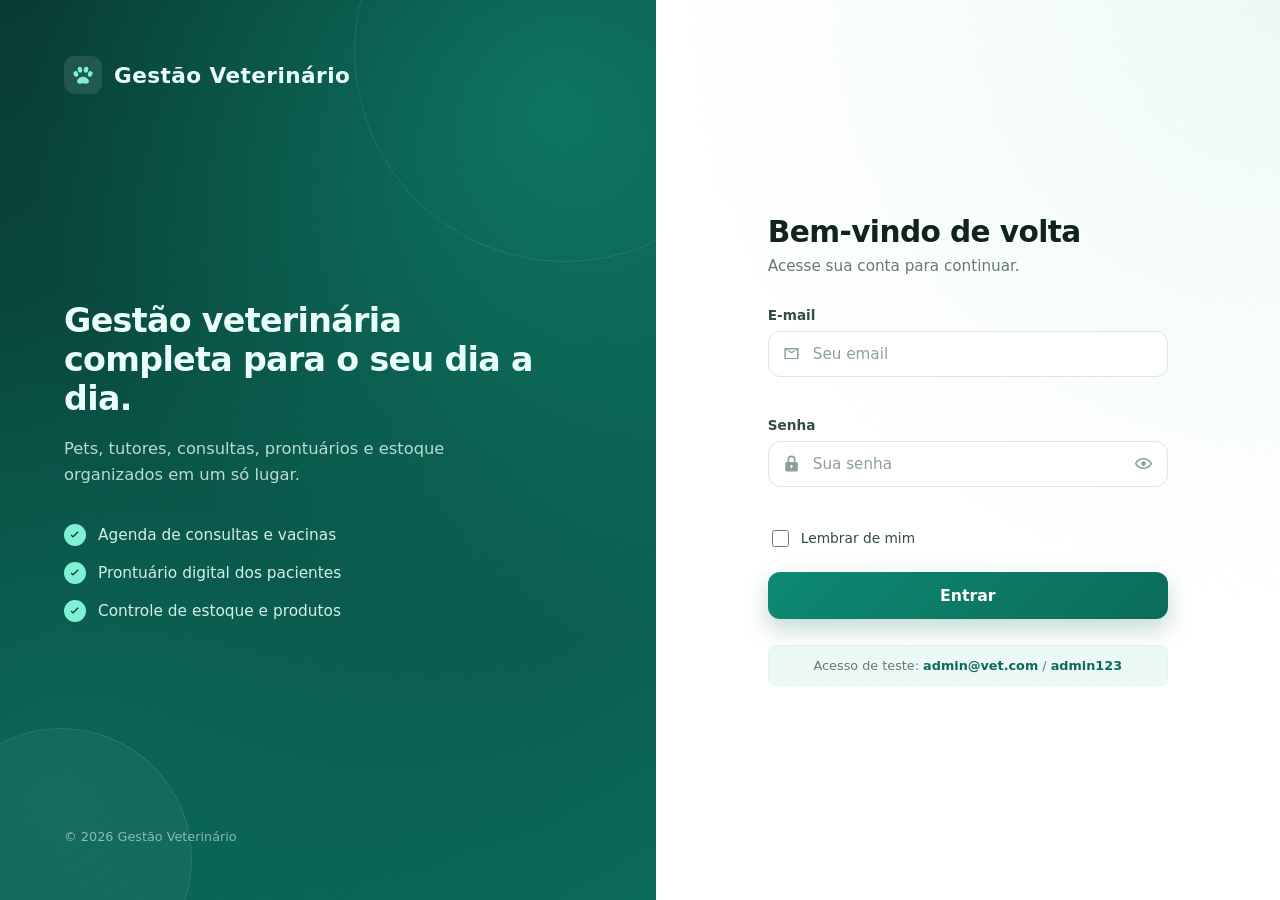
<file: Sistema-Veterinario-Frontend/index.html>
﻿<!DOCTYPE html>
<html lang="pt-BR">
<head>
  <meta charset="UTF-8">
  <meta name="viewport" content="width=device-width, initial-scale=1.0">
  <title>Gestão Veterinário · Login</title>
  <link rel="icon" type="image/svg+xml" href="assets/favicon.svg">
  <link rel="stylesheet" href="assets/css/styles.css?v=20261109">
</head>
<body class="login-page">
  <main class="login-shell">
    <section class="login-brand">
      <div class="brand-logo">
        <svg viewBox="0 0 24 24" aria-hidden="true">
          <path d="M12 13.5c-2.7 0-5.5 2.1-5.5 4.3 0 1.4 1.1 2.2 2.4 2.2 1 0 1.9-.4 3.1-.4s2.1.4 3.1.4c1.3 0 2.4-.8 2.4-2.2 0-2.2-2.8-4.3-5.5-4.3Z"/>
          <ellipse cx="5.4" cy="11" rx="2.1" ry="2.7" transform="rotate(-18 5.4 11)"/>
          <ellipse cx="18.6" cy="11" rx="2.1" ry="2.7" transform="rotate(18 18.6 11)"/>
          <ellipse cx="9.2" cy="7.2" rx="2.1" ry="2.8" transform="rotate(-8 9.2 7.2)"/>
          <ellipse cx="14.8" cy="7.2" rx="2.1" ry="2.8" transform="rotate(8 14.8 7.2)"/>
        </svg>
        <span>Gestão Veterinário</span>
      </div>

      <div class="brand-content">
        <h1>Gestão veterinária completa para o seu dia a dia.</h1>
        <p>Pets, tutores, consultas, prontuários e estoque organizados em um só lugar.</p>

        <ul class="brand-features">
          <li>
            <svg viewBox="0 0 24 24" aria-hidden="true"><path d="m9 16.2-3.5-3.5 1.4-1.4L9 13.4l7.1-7.1 1.4 1.4L9 16.2Z"/></svg>
            Agenda de consultas e vacinas
          </li>
          <li>
            <svg viewBox="0 0 24 24" aria-hidden="true"><path d="m9 16.2-3.5-3.5 1.4-1.4L9 13.4l7.1-7.1 1.4 1.4L9 16.2Z"/></svg>
            Prontuário digital dos pacientes
          </li>
          <li>
            <svg viewBox="0 0 24 24" aria-hidden="true"><path d="m9 16.2-3.5-3.5 1.4-1.4L9 13.4l7.1-7.1 1.4 1.4L9 16.2Z"/></svg>
            Controle de estoque e produtos
          </li>
        </ul>
      </div>

      <p class="brand-footer">© 2026 Gestão Veterinário</p>
    </section>

    <section class="login-panel">
      <div class="login-card">
        <header class="login-header">
          <h2>Bem-vindo de volta</h2>
          <p>Acesse sua conta para continuar.</p>
        </header>

        <form id="login-form" autocomplete="off" novalidate>
          <div class="field">
            <label for="email">E-mail</label>
            <div class="input-wrap">
              <svg class="input-icon" viewBox="0 0 24 24" aria-hidden="true">
                <path d="M4 5h16a1 1 0 0 1 1 1v12a1 1 0 0 1-1 1H4a1 1 0 0 1-1-1V6a1 1 0 0 1 1-1Zm8 7.1L4.9 7.2v10.6h14.2V7.2L12 12.1Zm0-2.2 6.6-2.9H5.4L12 9.9Z"/>
              </svg>
              <input
                type="email"
                id="email"
                name="email"
                placeholder="Seu email"
                autocomplete="off"
                autocapitalize="off"
                spellcheck="false"
                required
              >
            </div>
            <span class="field-error" id="email-error"></span>
          </div>

          <div class="field">
            <label for="senha">Senha</label>
            <div class="input-wrap">
              <svg class="input-icon" viewBox="0 0 24 24" aria-hidden="true">
                <path d="M12 2a5 5 0 0 1 5 5v3h1a2 2 0 0 1 2 2v8a2 2 0 0 1-2 2H6a2 2 0 0 1-2-2v-8a2 2 0 0 1 2-2h1V7a5 5 0 0 1 5-5Zm3 8V7a3 3 0 0 0-6 0v3h6Zm-3 4a1.5 1.5 0 0 0-.8 2.8V18h1.6v-1.2A1.5 1.5 0 0 0 12 14Z"/>
              </svg>
              <input
                type="password"
                id="senha"
                name="senha"
                placeholder="Sua senha"
                autocomplete="new-password"
                autocapitalize="off"
                spellcheck="false"
                required
              >
              <button type="button" class="toggle-password" id="toggle-senha" aria-label="Mostrar senha">
                <svg viewBox="0 0 24 24" aria-hidden="true">
                  <path d="M12 5c5 0 9.3 3.1 11 7-1.7 3.9-6 7-11 7S2.7 15.9 1 12c1.7-3.9 6-7 11-7Zm0 2c-3.8 0-7.2 2.2-8.8 5 1.6 2.8 5 5 8.8 5s7.2-2.2 8.8-5c-1.6-2.8-5-5-8.8-5Zm0 2a3 3 0 1 1 0 6 3 3 0 0 1 0-6Z"/>
                </svg>
              </button>
            </div>
            <span class="field-error" id="senha-error"></span>
          </div>

          <div class="form-options">
            <label class="remember">
              <input type="checkbox" id="lembrar" autocomplete="off">
              <span>Lembrar de mim</span>
            </label>
          </div>

          <div class="alert" id="login-alert" role="alert" hidden></div>

          <button type="submit" class="btn-primary" id="btn-entrar">
            <span class="spinner" aria-hidden="true"></span>
            <span class="btn-label">Entrar</span>
          </button>
        </form>

        <p class="demo-hint">
          Acesso de teste: <strong>admin@vet.com</strong> / <strong>admin123</strong>
        </p>
      </div>
    </section>
  </main>

  <script src="assets/js/config.js?v=20261105"></script>
  <script src="assets/js/session.js"></script>
  <script src="assets/js/api.js"></script>
  <script src="assets/js/login.js"></script>
</body>
</html>
</file>
<file: Sistema-Veterinario-Frontend/assets/css/styles.css>
:root {
  --brand-900: #083b33;
  --brand-800: #0a5347;
  --brand-700: #0b6b5a;
  --brand-600: #0d8a72;
  --brand-500: #12a88a;
  --brand-100: #d8f3ec;
  --brand-50: #edf9f6;

  --ink-900: #10231f;
  --ink-700: #344b46;
  --ink-500: #647a75;
  --ink-400: #8ba09b;

  --surface: #ffffff;
  --surface-muted: #f4f7f6;
  --border: #dce7e4;

  --danger: #c0392b;
  --danger-soft: #fdecea;
  --success: #0d8a72;

  --radius-lg: 20px;
  --radius-md: 12px;
  --radius-sm: 8px;

  --shadow-lg: 0 24px 60px rgba(8, 59, 51, 0.12);
  --shadow-sm: 0 4px 16px rgba(8, 59, 51, 0.08);

  --font: 'Segoe UI', 'Inter', system-ui, -apple-system, sans-serif;
}

* {
  box-sizing: border-box;
}

html,
body {
  margin: 0;
  padding: 0;
}

html {
  background-color: var(--surface-muted);
  overscroll-behavior-y: none;
}

body {
  font-family: var(--font);
  color: var(--ink-900);
  background: var(--surface-muted);
  -webkit-font-smoothing: antialiased;
}

button {
  font-family: inherit;
  cursor: pointer;
}

a {
  color: var(--brand-600);
}

/* ---------- Layout da tela de login ---------- */

.login-page {
  min-height: 100vh;
  display: flex;
}

.login-shell {
  display: grid;
  grid-template-columns: 1.05fr 1fr;
  width: 100%;
  min-height: 100vh;
}

.login-brand {
  position: relative;
  display: flex;
  flex-direction: column;
  justify-content: space-between;
  padding: 56px 64px;
  color: #eafff9;
  background:
    radial-gradient(circle at 85% 12%, rgba(18, 168, 138, 0.45), transparent 55%),
    radial-gradient(circle at 8% 88%, rgba(11, 107, 90, 0.75), transparent 50%),
    linear-gradient(150deg, var(--brand-900) 0%, var(--brand-800) 55%, var(--brand-700) 100%);
  overflow: hidden;
}

.login-brand::before,
.login-brand::after {
  content: '';
  position: absolute;
  border-radius: 50%;
  border: 1px solid rgba(255, 255, 255, 0.09);
}

.login-brand::before {
  width: 420px;
  height: 420px;
  top: -160px;
  right: -120px;
}

.login-brand::after {
  width: 260px;
  height: 260px;
  bottom: -90px;
  left: -70px;
  background: rgba(255, 255, 255, 0.04);
}

.brand-logo {
  display: flex;
  align-items: center;
  gap: 12px;
  font-size: 1.35rem;
  font-weight: 700;
  letter-spacing: 0.02em;
  position: relative;
  z-index: 1;
}

.brand-logo svg {
  width: 38px;
  height: 38px;
  fill: #7ff0d6;
  background: rgba(255, 255, 255, 0.1);
  border-radius: 11px;
  padding: 6px;
}

.brand-content {
  position: relative;
  z-index: 1;
  max-width: 480px;
}

.brand-content h1 {
  margin: 0 0 18px;
  font-size: clamp(1.9rem, 2.6vw, 2.6rem);
  line-height: 1.18;
  font-weight: 700;
  letter-spacing: -0.02em;
}

.brand-content > p {
  margin: 0 0 36px;
  font-size: 1.02rem;
  line-height: 1.6;
  color: rgba(234, 255, 249, 0.78);
}

.brand-features {
  list-style: none;
  margin: 0;
  padding: 0;
  display: flex;
  flex-direction: column;
  gap: 16px;
}

.brand-features li {
  display: flex;
  align-items: center;
  gap: 12px;
  font-size: 0.96rem;
  color: rgba(234, 255, 249, 0.9);
}

.brand-features svg {
  width: 22px;
  height: 22px;
  flex: none;
  padding: 3px;
  fill: #083b33;
  background: #7ff0d6;
  border-radius: 50%;
}

.brand-footer {
  margin: 0;
  font-size: 0.8rem;
  color: rgba(234, 255, 249, 0.55);
  position: relative;
  z-index: 1;
}

.login-panel {
  display: flex;
  align-items: center;
  justify-content: center;
  padding: 48px 32px;
  background:
    radial-gradient(circle at 100% 0%, var(--brand-50), transparent 55%),
    var(--surface);
}

.login-card {
  width: 100%;
  max-width: 400px;
}

.login-header h2 {
  margin: 0 0 8px;
  font-size: 1.85rem;
  font-weight: 700;
  letter-spacing: -0.02em;
}

.login-header p {
  margin: 0 0 32px;
  color: var(--ink-500);
  font-size: 0.95rem;
}

.field {
  margin-bottom: 18px;
}

.field label {
  display: block;
  margin-bottom: 8px;
  font-size: 0.85rem;
  font-weight: 600;
  color: var(--ink-700);
}

.input-wrap {
  position: relative;
  display: flex;
  align-items: center;
}

.input-icon {
  position: absolute;
  left: 14px;
  width: 19px;
  height: 19px;
  fill: var(--ink-400);
  pointer-events: none;
  transition: fill 0.15s ease;
}

.input-wrap input {
  width: 100%;
  padding: 13px 44px 13px 44px;
  font-size: 0.95rem;
  font-family: inherit;
  color: var(--ink-900);
  background: var(--surface);
  border: 1.5px solid var(--border);
  border-radius: var(--radius-md);
  outline: none;
  transition: border-color 0.15s ease, box-shadow 0.15s ease;
}

.input-wrap input::placeholder {
  color: var(--ink-400);
}

.input-wrap input:hover {
  border-color: #c3d5d1;
}

.input-wrap input:focus {
  outline: none;
}

.input-wrap input:focus ~ .input-icon,
.input-wrap:focus-within .input-icon {
  fill: var(--brand-600);
}

.input-wrap input.input-invalid {
  border-color: var(--danger);
}

.input-wrap input.input-invalid:focus {
  box-shadow: 0 0 0 4px rgba(192, 57, 43, 0.12);
}

.toggle-password {
  position: absolute;
  right: 8px;
  display: inline-flex;
  align-items: center;
  justify-content: center;
  width: 32px;
  height: 32px;
  padding: 0;
  background: transparent;
  border: none;
  border-radius: 50%;
  color: var(--ink-400);
  transition: background 0.15s ease, color 0.15s ease;
}

.toggle-password svg {
  width: 19px;
  height: 19px;
  fill: currentColor;
}

.toggle-password:hover {
  background: var(--surface-muted);
  color: var(--brand-600);
}

.toggle-password.ativo {
  color: var(--brand-600);
}

.field-error {
  display: block;
  min-height: 16px;
  margin-top: 6px;
  font-size: 0.78rem;
  color: var(--danger);
}

.form-options {
  display: flex;
  align-items: center;
  justify-content: space-between;
  margin: 4px 0 22px;
}

.remember {
  display: inline-flex;
  align-items: center;
  gap: 9px;
  font-size: 0.86rem;
  color: var(--ink-700);
  cursor: pointer;
  user-select: none;
}

.remember input {
  width: 17px;
  height: 17px;
  accent-color: var(--brand-600);
  cursor: pointer;
}

.alert {
  margin-bottom: 18px;
  padding: 12px 14px;
  font-size: 0.85rem;
  line-height: 1.45;
  color: var(--danger);
  background: var(--danger-soft);
  border: 1px solid rgba(192, 57, 43, 0.2);
  border-radius: var(--radius-sm);
}

.btn-primary {
  position: relative;
  display: flex;
  align-items: center;
  justify-content: center;
  gap: 10px;
  width: 100%;
  padding: 14px 20px;
  font-size: 0.98rem;
  font-weight: 600;
  color: #fff;
  background: linear-gradient(135deg, var(--brand-600), var(--brand-700));
  border: none;
  border-radius: var(--radius-md);
  text-decoration: none;
  box-shadow: 0 10px 24px rgba(11, 107, 90, 0.25);
  transition: transform 0.15s ease, box-shadow 0.15s ease, filter 0.15s ease;
}

.btn-primary:hover:not(:disabled) {
  transform: translateY(-1px);
  box-shadow: 0 14px 28px rgba(11, 107, 90, 0.3);
  filter: brightness(1.04);
}

.btn-primary:active:not(:disabled) {
  transform: translateY(0);
}

.btn-primary:disabled {
  cursor: not-allowed;
  opacity: 0.75;
  box-shadow: none;
}

.spinner {
  display: none;
  width: 17px;
  height: 17px;
  border: 2px solid rgba(255, 255, 255, 0.4);
  border-top-color: #fff;
  border-radius: 50%;
  animation: girar 0.7s linear infinite;
}

.btn-primary.loading .spinner {
  display: inline-block;
}

.btn-primary.loading .btn-label {
  opacity: 0.85;
}

@keyframes girar {
  to {
    transform: rotate(360deg);
  }
}

.demo-hint {
  margin: 26px 0 0;
  padding: 12px 14px;
  font-size: 0.8rem;
  text-align: center;
  color: var(--ink-500);
  background: var(--brand-50);
  border: 1px dashed var(--brand-100);
  border-radius: var(--radius-sm);
}

.demo-hint strong {
  color: var(--brand-700);
  font-weight: 600;
}

/* ---------- Dashboard ---------- */

.topbar {
  position: sticky;
  top: 0;
  z-index: 100;
  display: grid;
  grid-template-columns: 1fr minmax(200px, 410px) 1fr;
  align-items: center;
  gap: 16px;
  padding: 4px 24px;
  background: var(--brand-700);
  border-bottom: 1px solid var(--brand-800);
  color: #fff;
  transition: opacity 0.28s ease;
}

.topbar.topbar-oculta {
  opacity: 0;
  pointer-events: none;
}

.topbar-logo {
  display: flex;
  align-items: center;
  gap: 8px;
  font-size: 0.92rem;
  font-weight: 700;
  color: #fff;
  text-decoration: none;
  transition: color 0.15s ease;
}

.topbar-logo:hover {
  color: var(--brand-100);
}

.topbar-logo svg {
  width: 28px;
  height: 28px;
  fill: #fff;
}

.topbar-search {
  position: relative;
  width: 100%;
  margin: 0;
}

.search-field {
  position: relative;
  display: flex;
  align-items: center;
}

.search-icon {
  position: absolute;
  left: 11px;
  width: 16px;
  height: 16px;
  fill: none;
  stroke: var(--ink-500);
  stroke-width: 2;
  stroke-linecap: round;
  pointer-events: none;
}

.search-input {
  width: 100%;
  padding: 5.5px 12px 5.5px 33px;
  font-family: inherit;
  font-size: 0.8rem;
  color: var(--ink-900);
  background: var(--surface-muted);
  border: 1.5px solid transparent;
  border-radius: 9px;
  outline: none;
  transition: background 0.15s ease, border-color 0.15s ease, box-shadow 0.15s ease;
}

.search-input::placeholder {
  color: var(--ink-400);
}

.search-input:hover {
  border-color: var(--border);
}

.search-input:focus {
  background: var(--surface);
  outline: none;
}

.search-results {
  position: absolute;
  top: calc(100% + 7px);
  left: 0;
  right: 0;
  z-index: 60;
  max-height: 320px;
  padding: 6px;
  overflow-y: auto;
  background: var(--surface);
  border: 1px solid var(--border);
  border-radius: 12px;
  box-shadow: 0 18px 40px rgba(8, 59, 51, 0.16);
  scrollbar-width: thin;
}

.search-results[hidden] {
  display: none;
}

.search-item {
  display: flex;
  flex-direction: column;
  gap: 1px;
  padding: 8px 10px;
  color: var(--ink-900);
  text-decoration: none;
  border-radius: 8px;
  transition: background 0.12s ease;
}

.search-item:hover,
.search-item.ativo {
  background: var(--brand-50);
}

.search-item strong {
  font-size: 0.82rem;
  font-weight: 600;
}

.search-item small {
  font-size: 0.7rem;
  color: var(--ink-500);
}

.search-vazio {
  margin: 0;
  padding: 12px;
  font-size: 0.8rem;
  text-align: center;
  color: var(--ink-500);
}

.topbar-user {
  position: relative;
  display: flex;
  align-items: center;
  gap: 10px;
  justify-self: end;
}

.notif {
  position: relative;
}

.notif-button {
  position: relative;
  display: grid;
  place-items: center;
  width: 34px;
  height: 34px;
  color: #fff;
  background: transparent;
  border: none;
  border-radius: 50%;
  cursor: pointer;
  transition: background 0.15s ease;
}

.notif-button:hover,
.notif-button[aria-expanded="true"] {
  background: rgba(255, 255, 255, 0.16);
}

.notif-button svg {
  width: 20px;
  height: 20px;
  fill: none;
  stroke: currentColor;
  stroke-width: 1.9;
  stroke-linecap: round;
  stroke-linejoin: round;
}

.notif-badge {
  position: absolute;
  top: -1px;
  right: -1px;
  display: flex;
  align-items: center;
  justify-content: center;
  min-width: 18px;
  height: 18px;
  padding: 0 5px;
  font-size: 0.62rem;
  font-weight: 700;
  line-height: 1;
  color: #fff;
  background: var(--danger);
  border: 2px solid var(--brand-700);
  border-radius: 999px;
  box-sizing: content-box;
}

.notif-badge[hidden] {
  display: none;
}

.notif-dropdown {
  position: absolute;
  top: calc(100% + 8px);
  right: 0;
  z-index: 70;
  cursor: pointer;
  width: 320px;
  max-width: calc(100vw - 24px);
  color: var(--ink-900);
  background: var(--surface);
  border: 1px solid var(--border);
  border-radius: var(--radius-md);
  box-shadow: var(--shadow-lg);
  overflow: hidden;
}

.notif-dropdown[hidden] {
  display: none;
}

.notif-header {
  display: flex;
  align-items: center;
  justify-content: space-between;
  gap: 10px;
  padding: 12px 14px;
  border-bottom: 1px solid var(--border);
}

.notif-header strong {
  font-size: 0.88rem;
}

.notif-clear {
  padding: 4px 8px;
  font-family: inherit;
  font-size: 0.72rem;
  font-weight: 600;
  color: var(--brand-700);
  background: transparent;
  border: none;
  border-radius: 6px;
  cursor: pointer;
}

.notif-clear:hover {
  background: var(--brand-50);
}

.notif-clear:disabled {
  color: var(--ink-400);
  background: transparent;
  cursor: default;
}

.notif-list {
  margin: 0;
  padding: 0;
  list-style: none;
  max-height: 320px;
  overflow-y: auto;
}

.notif-list[hidden] {
  display: none;
}

.notif-item {
  display: flex;
  gap: 10px;
  padding: 12px 14px;
  border-top: 1px solid var(--border);
}

.notif-item:first-child {
  border-top: none;
}

.notif-dot {
  flex: none;
  width: 8px;
  height: 8px;
  margin-top: 5px;
  background: var(--brand-500);
  border-radius: 50%;
}

.notif-item--alteracao .notif-dot {
  background: #d99a1a;
}

.notif-item--exclusao .notif-dot {
  background: var(--danger);
}

.notif-mensagem {
  display: block;
  font-size: 0.82rem;
  color: var(--ink-900);
  word-break: break-word;
}

.notif-quando {
  display: block;
  margin-top: 2px;
  font-size: 0.7rem;
  color: var(--ink-500);
}

.notif-empty {
  margin: 0;
  padding: 24px 14px;
  font-size: 0.82rem;
  text-align: center;
  color: var(--ink-500);
}

.notif-empty[hidden] {
  display: none;
}

.user-button {
  display: flex;
  align-items: center;
  gap: 10px;
  padding: 5px 8px 5px 12px;
  color: inherit;
  background: transparent;
  border: none;
  border-radius: 999px;
  cursor: pointer;
}

.user-chevron {
  width: 16px;
  height: 16px;
  flex: none;
  fill: none;
  stroke: rgba(255, 255, 255, 0.85);
  stroke-width: 2;
  stroke-linecap: round;
  stroke-linejoin: round;
  transition: transform 0.2s ease;
}

.user-button[aria-expanded="true"] .user-chevron {
  transform: rotate(180deg);
}

.user-dropdown {
  position: absolute;
  top: calc(100% + 8px);
  right: 0;
  z-index: 70;
  cursor: pointer;
  min-width: 220px;
  padding: 6px;
  color: var(--ink-900);
  background: var(--surface);
  border: 1px solid var(--border);
  border-radius: var(--radius-md);
  box-shadow: var(--shadow-lg);
}

.user-dropdown[hidden] {
  display: none;
}

.user-dropdown-header {
  margin-bottom: 6px;
  padding: 8px 10px 10px;
  border-bottom: 1px solid var(--border);
}

.user-dropdown-header strong {
  display: block;
  font-size: 0.84rem;
  color: var(--ink-900);
  word-break: break-word;
}

.user-dropdown-header span {
  display: block;
  margin-top: 2px;
  font-size: 0.74rem;
  color: var(--ink-500);
  word-break: break-word;
}

.user-dropdown-item {
  display: flex;
  align-items: center;
  gap: 10px;
  width: 100%;
  padding: 9px 10px;
  font-family: inherit;
  font-size: 0.84rem;
  font-weight: 600;
  text-align: left;
  color: var(--ink-700);
  text-decoration: none;
  background: transparent;
  border: none;
  border-radius: var(--radius-sm);
  transition: background 0.12s ease, color 0.12s ease;
}

.user-dropdown-item svg {
  width: 17px;
  height: 17px;
  flex: none;
  fill: none;
  stroke: currentColor;
  stroke-width: 1.8;
  stroke-linecap: round;
  stroke-linejoin: round;
}

.user-dropdown-item:hover,
.user-dropdown-item:focus-visible {
  color: var(--brand-700);
  background: var(--brand-50);
  outline: none;
}

.user-dropdown-item.danger {
  color: var(--danger);
}

.user-dropdown-item.danger:hover,
.user-dropdown-item.danger:focus-visible {
  color: var(--danger);
  background: var(--danger-soft);
}

.user-info {
  text-align: right;
  line-height: 1.25;
}

.user-info strong {
  display: block;
  font-size: 0.82rem;
}

.user-info span {
  font-size: 0.7rem;
  color: var(--ink-500);
}

.topbar .user-info span {
  color: rgba(255, 255, 255, 0.78);
}

.topbar .avatar {
  color: var(--brand-700);
  background: #fff;
}

.avatar {
  display: grid;
  place-items: center;
  width: 32px;
  height: 32px;
  font-weight: 700;
  font-size: 0.72rem;
  color: #fff;
  background: linear-gradient(135deg, var(--brand-500), var(--brand-700));
  border-radius: 50%;
}

.btn-outline {
  padding: 6px 12px;
  font-size: 0.78rem;
  font-weight: 600;
  color: var(--brand-700);
  background: transparent;
  border: 1.5px solid var(--brand-100);
  border-radius: var(--radius-sm);
  text-decoration: none;
  transition: background 0.15s ease, border-color 0.15s ease;
}

.btn-outline:hover {
  background: var(--brand-50);
  border-color: var(--brand-500);
}

.dashboard {
  max-width: 1100px;
  margin: 0 auto;
  padding: 40px 32px 64px;
}

.dashboard-header h1 {
  margin: 0 0 6px;
  font-size: 1.7rem;
  letter-spacing: -0.02em;
}

.dashboard-header p {
  margin: 0;
  color: var(--ink-500);
}

.dashboard-grid {
  display: grid;
  grid-template-columns: repeat(auto-fill, minmax(230px, 1fr));
  gap: 18px;
  margin-top: 28px;
}

.card {
  padding: 22px;
  background: var(--surface);
  border: 1px solid var(--border);
  border-radius: var(--radius-md);
  box-shadow: var(--shadow-sm);
}

.card h2 {
  margin: 0 0 6px;
  font-size: 0.8rem;
  font-weight: 600;
  letter-spacing: 0.04em;
  text-transform: uppercase;
  color: var(--ink-500);
}

.card p {
  margin: 0;
  font-size: 1.5rem;
  font-weight: 700;
  color: var(--brand-800);
}

.card small {
  display: block;
  margin-top: 8px;
  font-size: 0.8rem;
  color: var(--ink-400);
}

.dashboard-section {
  margin-top: 30px;
}

.dashboard-split {
  display: grid;
  grid-template-columns: 3fr 2fr;
  gap: 24px;
  margin-top: 30px;
}

.dashboard-split > .dashboard-section {
  margin-top: 0;
}

.dashboard-section-title {
  margin: 0 0 14px;
  font-size: 1.05rem;
  letter-spacing: -0.01em;
}

.shortcut-grid {
  display: grid;
  grid-template-columns: repeat(auto-fill, minmax(210px, 1fr));
  gap: 14px;
}

.shortcut {
  display: flex;
  align-items: center;
  gap: 12px;
  padding: 16px;
  color: var(--ink-900);
  text-decoration: none;
  background: var(--surface);
  border: 1px solid var(--border);
  border-radius: var(--radius-md);
  box-shadow: var(--shadow-sm);
  transition: border-color 0.15s ease, transform 0.15s ease, box-shadow 0.15s ease;
}

.shortcut:hover {
  border-color: var(--brand-100);
  transform: translateY(-1px);
  box-shadow: 0 10px 22px rgba(8, 59, 51, 0.1);
}

.shortcut:focus-visible {
  outline: 2px solid var(--brand-500);
  outline-offset: 2px;
}

.shortcut-icon {
  display: grid;
  place-items: center;
  flex: none;
  width: 40px;
  height: 40px;
  color: var(--brand-700);
  background: var(--brand-50);
  border-radius: 10px;
}

.shortcut-icon svg {
  width: 20px;
  height: 20px;
  fill: none;
  stroke: currentColor;
  stroke-width: 1.8;
  stroke-linecap: round;
  stroke-linejoin: round;
}

.shortcut-text strong {
  display: block;
  font-size: 0.88rem;
}

.shortcut-text small {
  display: block;
  margin-top: 2px;
  font-size: 0.75rem;
  color: var(--ink-500);
}

.dashboard-section-head {
  display: flex;
  flex-wrap: wrap;
  align-items: baseline;
  justify-content: space-between;
  gap: 12px;
  margin-bottom: 14px;
}

.dashboard-section-head .dashboard-section-title {
  margin: 0;
}

.dashboard-section-link {
  font-size: 0.8rem;
  font-weight: 600;
  color: var(--brand-700);
  text-decoration: none;
  white-space: nowrap;
}

.dashboard-section-link:hover {
  text-decoration: underline;
}

.agenda-dia {
  overflow: hidden;
  background: var(--surface);
  border: 1px solid var(--border);
  border-radius: var(--radius-md);
  box-shadow: var(--shadow-sm);
}

.agenda-dia-lista {
  margin: 0;
  padding: 0;
  list-style: none;
}

.agenda-dia-item {
  display: grid;
  grid-template-columns: 62px 1fr auto;
  align-items: center;
  gap: 14px;
  padding: 14px 18px;
  border-top: 1px solid var(--border);
}

.agenda-dia-item:first-child {
  border-top: none;
}

.agenda-dia-hora {
  font-size: 0.95rem;
  font-weight: 700;
  color: var(--brand-800);
  font-variant-numeric: tabular-nums;
}

.agenda-dia-info strong {
  display: block;
  font-size: 0.9rem;
  color: var(--ink-900);
}

.agenda-dia-info small {
  display: block;
  margin-top: 2px;
  font-size: 0.75rem;
  color: var(--ink-500);
}

.agenda-dia-tag {
  padding: 4px 10px;
  font-size: 0.7rem;
  font-weight: 600;
  letter-spacing: 0.03em;
  text-transform: uppercase;
  white-space: nowrap;
  color: var(--brand-700);
  background: var(--brand-50);
  border-radius: 999px;
}

.agenda-dia-tag--realizada {
  color: var(--success);
  background: #e6f6f1;
}

.agenda-dia-tag--cancelada,
.agenda-dia-tag--nao_compareceu {
  color: var(--danger);
  background: var(--danger-soft);
}

.agenda-dia-vazio {
  margin: 0;
  padding: 22px;
  font-size: 0.85rem;
  text-align: center;
  color: var(--ink-500);
}

.alertas-notificacoes {
  overflow: hidden;
  background: var(--surface);
  border: 1px solid var(--border);
  border-radius: var(--radius-md);
  box-shadow: var(--shadow-sm);
}

.alertas-notificacoes-lista {
  margin: 0;
  padding: 0;
  list-style: none;
}

.alertas-notificacoes-item {
  display: grid;
  grid-template-columns: 1fr auto;
  align-items: center;
  gap: 12px;
  padding: 14px 18px;
  border-top: 1px solid var(--border);
}

.alertas-notificacoes-item:first-child {
  border-top: none;
}

.alertas-notificacoes-info strong {
  display: block;
  font-size: 0.9rem;
  color: var(--ink-900);
}

.alertas-notificacoes-info small {
  display: block;
  margin-top: 2px;
  font-size: 0.75rem;
  color: var(--ink-500);
}

.alertas-notificacoes-tag {
  padding: 4px 10px;
  font-size: 0.7rem;
  font-weight: 600;
  letter-spacing: 0.03em;
  text-transform: uppercase;
  white-space: nowrap;
  color: var(--danger);
  background: var(--danger-soft);
  border-radius: 999px;
}

/* ---------- Menu hambúrguer ---------- */

.topbar-left {
  display: flex;
  align-items: center;
  gap: 14px;
  justify-self: start;
}

.menu-toggle {
  display: inline-flex;
  flex-direction: column;
  justify-content: center;
  gap: 3px;
  width: 36px;
  height: 36px;
  padding: 0 9px;
  background: transparent;
  border: none;
  border-radius: 9px;
  transition: background 0.15s ease;
}

.menu-toggle span {
  display: block;
  height: 2px;
  background: #fff;
  border-radius: 999px;
  transition: transform 0.2s ease, opacity 0.2s ease;
}

.menu-toggle span:nth-child(2) {
  width: 80%;
}

.menu-toggle:hover {
  background: rgba(255, 255, 255, 0.16);
}

body.menu-aberto {
  overflow: hidden;
}

.drawer-overlay {
  position: fixed;
  inset: 0;
  top: var(--topbar-altura, 73px);
  z-index: 40;
  background: rgba(8, 59, 51, 0.48);
  backdrop-filter: blur(2px);
  opacity: 0;
  transition: opacity 0.25s ease;
}

.drawer-overlay.visivel {
  opacity: 1;
}

.drawer {
  position: fixed;
  top: var(--topbar-altura, 73px);
  left: 0;
  bottom: 0;
  z-index: 50;
  display: flex;
  flex-direction: column;
  width: min(220px, 78vw);
  background: var(--surface);
  box-shadow: 12px 0 40px rgba(8, 59, 51, 0.22);
  transform: translateX(-102%);
  transition: transform 0.28s cubic-bezier(0.22, 1, 0.36, 1);
}

.drawer.aberto {
  transform: translateX(0);
}

.drawer-header {
  display: flex;
  align-items: center;
  justify-content: space-between;
  gap: 12px;
  padding: 18px 18px 16px;
  border-bottom: 1px solid var(--border);
}

.drawer-brand {
  display: flex;
  align-items: center;
  gap: 10px;
  font-size: 1rem;
  font-weight: 700;
  color: var(--brand-800);
  text-decoration: none;
  transition: color 0.15s ease;
}

.drawer-brand:hover {
  color: var(--brand-600);
}

.drawer-brand svg {
  width: 34px;
  height: 34px;
  padding: 5px;
  fill: var(--brand-700);
  background: var(--brand-50);
  border-radius: 9px;
}

.drawer-nav {
  flex: 1;
  padding: 18px 14px 24px;
  overflow-y: scroll;
  scrollbar-gutter: stable;
}

.drawer-nav::-webkit-scrollbar {
  width: 6px;
}

.drawer-nav::-webkit-scrollbar-track {
  background: var(--brand-50);
  border-left: 1px solid var(--border);
}

.drawer-nav::-webkit-scrollbar-thumb {
  min-height: 32px;
  background: var(--brand-600);
  border: 1px solid var(--brand-50);
  border-radius: 999px;
}

.drawer-nav::-webkit-scrollbar-thumb:hover {
  background: var(--brand-700);
}

@supports (-moz-appearance: none) {
  .drawer-nav {
    scrollbar-width: auto;
    scrollbar-color: var(--brand-600) var(--brand-50);
  }
}

.drawer::-webkit-scrollbar {
  display: none;
}

.drawer-section + .drawer-section {
  margin-top: 22px;
}

.drawer-section-title {
  margin: 0 0 8px;
  padding: 0 10px;
  font-size: 0.7rem;
  font-weight: 700;
  letter-spacing: 0.09em;
  text-transform: uppercase;
  color: var(--ink-400);
}

.drawer-link {
  display: flex;
  align-items: center;
  gap: 10px;
  width: 100%;
  padding: 10px;
  font-size: 0.9rem;
  font-weight: 600;
  color: var(--ink-700);
  text-decoration: none;
  background: transparent;
  border-radius: 9px;
  transition: background 0.15s ease, color 0.15s ease;
}

.drawer-link:hover {
  background: var(--surface-muted);
  color: var(--brand-700);
}

.drawer-link.ativo {
  color: var(--brand-700);
  background: var(--brand-50);
}

.drawer-icon {
  width: 18px;
  height: 18px;
  flex: none;
  fill: none;
  stroke: currentColor;
  stroke-width: 1.8;
  stroke-linecap: round;
  stroke-linejoin: round;
}

.drawer-label {
  flex: 1;
}

.drawer-vazio {
  margin: 12px 10px;
  font-size: 0.85rem;
  color: var(--ink-500);
}

.drawer-footer {
  padding: 14px 18px 18px;
  border-top: 1px solid var(--border);
}

.drawer-logout {
  width: 100%;
  padding: 11px 16px;
  font-family: inherit;
  font-size: 0.86rem;
  font-weight: 600;
  color: var(--danger);
  background: var(--danger-soft);
  border: 1px solid rgba(192, 57, 43, 0.18);
  border-radius: var(--radius-sm);
  transition: background 0.15s ease, border-color 0.15s ease;
}

.drawer-logout:hover {
  background: #fbdcd7;
  border-color: rgba(192, 57, 43, 0.35);
}

/* ---------- Página de módulo ---------- */

.modulo-page {
  max-width: 860px;
  margin: 0 auto;
  padding: 34px 32px 64px;
}

.modulo-card {
  padding: 32px;
  background: var(--surface);
  border: 1px solid var(--border);
  border-radius: var(--radius-lg);
  box-shadow: var(--shadow-sm);
}

.modulo-topo {
  display: flex;
  align-items: center;
  gap: 12px;
  margin-bottom: 12px;
}

.modulo-metodo {
  display: inline-block;
  padding: 4px 10px;
  font-size: 0.72rem;
  font-weight: 700;
  letter-spacing: 0.05em;
  color: #fff;
  background: var(--brand-600);
  border-radius: 999px;
}

.modulo-recurso {
  font-size: 0.78rem;
  font-weight: 600;
  letter-spacing: 0.05em;
  text-transform: uppercase;
  color: var(--ink-400);
}

.modulo-card h1 {
  margin: 0 0 10px;
  font-size: 1.65rem;
  letter-spacing: -0.02em;
}

.modulo-descricao {
  margin: 0 0 26px;
  color: var(--ink-500);
  line-height: 1.6;
}

.modulo-detalhes {
  display: grid;
  grid-template-columns: repeat(auto-fit, minmax(200px, 1fr));
  gap: 18px;
  margin: 0;
  padding: 18px 20px;
  background: var(--surface-muted);
  border-radius: var(--radius-md);
}

.modulo-detalhes dt {
  font-size: 0.72rem;
  font-weight: 600;
  letter-spacing: 0.05em;
  text-transform: uppercase;
  color: var(--ink-500);
}

.modulo-detalhes dd {
  margin: 5px 0 0;
  font-size: 0.9rem;
  font-weight: 600;
  color: var(--ink-900);
  word-break: break-word;
}

.modulo-aviso {
  margin-top: 24px;
  padding: 16px 18px;
  font-size: 0.88rem;
  line-height: 1.55;
  color: var(--brand-800);
  background: var(--brand-50);
  border: 1px dashed var(--brand-100);
  border-radius: var(--radius-md);
}

/* ---------- Página de configurações ---------- */

.config-page {
  max-width: 980px;
  margin: 0 auto;
  padding: 40px 32px 64px;
}

.config-header h1 {
  margin: 0 0 6px;
  font-size: 1.7rem;
  letter-spacing: -0.02em;
}

.config-header p {
  margin: 0;
  color: var(--ink-500);
}

.config-tabs {
  display: flex;
  flex-wrap: wrap;
  gap: 6px;
  margin-top: 26px;
  padding: 6px;
  background: var(--surface);
  border: 1px solid var(--border);
  border-radius: var(--radius-md);
  box-shadow: var(--shadow-sm);
}

.config-tab {
  padding: 9px 16px;
  font-family: inherit;
  font-size: 0.86rem;
  font-weight: 600;
  color: var(--ink-500);
  background: transparent;
  border: none;
  border-radius: var(--radius-sm);
  transition: background 0.15s ease, color 0.15s ease;
}

.config-tab:hover {
  color: var(--brand-700);
  background: var(--brand-50);
}

.config-tab.ativo {
  color: #fff;
  background: linear-gradient(135deg, var(--brand-600), var(--brand-700));
  box-shadow: 0 6px 16px rgba(11, 107, 90, 0.22);
}

.config-tab:focus-visible {
  outline: 2px solid var(--brand-500);
  outline-offset: 2px;
}

.config-panel {
  display: grid;
  gap: 18px;
  margin-top: 22px;
}

.config-panel[hidden] {
  display: none;
}

.config-panel-split {
  grid-template-columns: minmax(0, 1.4fr) minmax(0, 1fr);
  align-items: start;
}

.config-card {
  padding: 24px;
  background: var(--surface);
  border: 1px solid var(--border);
  border-radius: var(--radius-md);
  box-shadow: var(--shadow-sm);
}

.config-card h2 {
  margin: 0 0 4px;
  font-size: 1rem;
}

.config-card > p {
  margin: 0 0 18px;
  font-size: 0.84rem;
  color: var(--ink-500);
}

.config-form .input-wrap input {
  padding-left: 14px;
}

.senha-mascarada {
  -webkit-text-security: disc;
  -moz-text-security: disc;
  text-security: disc;
}

.senha-mascarada.revelada {
  -webkit-text-security: none;
  -moz-text-security: none;
  text-security: none;
}

.config-form .field {
  margin-bottom: 12px;
}

.config-form .btn-primary {
  margin-top: 6px;
}

.config-list {
  display: flex;
  flex-direction: column;
  gap: 2px;
  margin: 0;
}

.config-row {
  display: flex;
  align-items: baseline;
  justify-content: space-between;
  gap: 16px;
  padding: 9px 0;
  border-bottom: 1px solid var(--border);
}

.config-row:last-child {
  border-bottom: none;
}

.config-row dt {
  font-size: 0.78rem;
  font-weight: 600;
  color: var(--ink-500);
}

.config-row dd {
  margin: 0;
  font-size: 0.86rem;
  font-weight: 600;
  text-align: right;
  color: var(--ink-900);
  word-break: break-word;
}

.config-role {
  display: inline-block;
  padding: 3px 10px;
  font-size: 0.72rem;
  font-weight: 700;
  color: var(--brand-700);
  background: var(--brand-50);
  border: 1px solid var(--brand-100);
  border-radius: 999px;
}

.config-note {
  margin: 18px 0 0;
  padding: 12px 14px;
  font-size: 0.8rem;
  line-height: 1.5;
  color: var(--ink-500);
  background: var(--surface-muted);
  border-radius: var(--radius-sm);
}

.config-toggle {
  display: flex;
  align-items: flex-start;
  gap: 12px;
  padding: 14px;
  background: var(--surface-muted);
  border: 1px solid var(--border);
  border-radius: var(--radius-sm);
  cursor: pointer;
}

.config-toggle input {
  flex: none;
  width: 18px;
  height: 18px;
  margin: 2px 0 0;
  accent-color: var(--brand-600);
  cursor: pointer;
}

.config-toggle strong {
  display: block;
  font-size: 0.86rem;
  color: var(--ink-900);
}

.config-toggle small {
  display: block;
  margin-top: 2px;
  font-size: 0.78rem;
  line-height: 1.45;
  color: var(--ink-500);
}

.config-feedback {
  margin: 12px 0 0;
  padding: 9px 12px;
  font-size: 0.8rem;
  font-weight: 600;
  color: var(--success);
  background: var(--brand-50);
  border: 1px solid var(--brand-100);
  border-radius: var(--radius-sm);
}

.config-feedback[hidden] {
  display: none;
}

.btn-danger {
  padding: 10px 16px;
  font-family: inherit;
  font-size: 0.84rem;
  font-weight: 600;
  color: var(--danger);
  background: var(--danger-soft);
  border: 1px solid rgba(192, 57, 43, 0.18);
  border-radius: var(--radius-sm);
  transition: background 0.15s ease, border-color 0.15s ease;
}

.btn-danger:hover {
  background: #fbdcd7;
  border-color: rgba(192, 57, 43, 0.35);
}

/* ---------- Responsivo ---------- */

@media (max-width: 900px) {
  .login-shell {
    grid-template-columns: 1fr;
  }

  .login-brand {
    padding: 32px 28px 40px;
    min-height: auto;
  }

  .brand-content {
    margin: 36px 0 8px;
  }

  .brand-content h1 {
    font-size: 1.7rem;
  }

  .brand-content > p {
    margin-bottom: 24px;
  }

  .brand-features {
    gap: 12px;
  }

  .brand-footer {
    display: none;
  }

  .login-panel {
    padding: 40px 24px 56px;
  }
}

@media (max-width: 900px) {
  .topbar {
    display: flex;
    flex-wrap: wrap;
  }

  .topbar-user {
    margin-left: auto;
  }

  .topbar-search {
    order: 3;
    flex: 0 0 100%;
    margin: 2px 0 0;
  }

  .config-panel-split {
    grid-template-columns: 1fr;
  }

  .dashboard-split {
    grid-template-columns: 1fr;
  }
}

@media (max-width: 560px) {
  .login-brand {
    padding: 28px 20px 32px;
  }

  .brand-features {
    display: none;
  }

  .brand-content {
    margin: 24px 0 4px;
  }

  .brand-content h1 {
    font-size: 1.45rem;
    margin-bottom: 10px;
  }

  .brand-content > p {
    font-size: 0.9rem;
    margin-bottom: 0;
  }

  .login-header h2 {
    font-size: 1.55rem;
  }

  .topbar {
    padding: 9px 18px;
    flex-wrap: wrap;
  }

  .dashboard {
    padding: 28px 18px 48px;
  }

  .user-info {
    display: none;
  }

  .user-dropdown {
    right: -4px;
    min-width: 200px;
  }

  .config-page {
    padding: 28px 18px 48px;
  }

  .config-row {
    flex-direction: column;
    align-items: flex-start;
    gap: 2px;
  }

  .config-row dd {
    text-align: left;
  }

  .config-tabs {
    gap: 4px;
    padding: 4px;
  }

  .config-tab {
    flex: 1;
    padding: 9px 8px;
    font-size: 0.8rem;
    text-align: center;
  }

  .modulo-page {
    padding: 24px 14px 40px;
  }

  .modulo-card {
    padding: 20px 16px;
    border-radius: var(--radius-md);
  }

  .modulo-card h1 {
    font-size: 1.45rem;
  }

  .modulo-descricao {
    margin-bottom: 20px;
  }

  .modulo-meta > div {
    flex: 1 1 100%;
    min-width: 0;
  }

  .crud-filters {
    padding: 12px;
  }

  .crud-filters .field {
    flex: 1 1 100%;
    min-width: 0;
  }

  .crud-form-footer .btn-primary,
  .crud-id-form .btn-primary {
    width: 100%;
  }

  .crud-form-footer .btn-outline {
    flex: 1 1 auto;
    text-align: center;
  }

  .crud-id-form .field {
    flex: 1 1 100%;
    min-width: 0;
  }

  .crud-detail {
    padding: 12px 14px;
  }

  .config-card {
    padding: 18px;
  }

  .dashboard-header h1,
  .config-header h1 {
    font-size: 1.45rem;
  }

  .agenda-dia-item {
    grid-template-columns: 54px 1fr;
    gap: 10px;
    padding: 12px 14px;
  }

  .agenda-dia-tag {
    grid-column: 2;
    justify-self: start;
    margin-top: 2px;
  }

  .alertas-notificacoes-item {
    grid-template-columns: 1fr;
    gap: 8px;
    padding: 12px 14px;
  }

  .alertas-notificacoes-tag {
    justify-self: start;
  }
}

/* ---------- CRUD dos módulos ---------- */

.modulo-page {
  max-width: 1120px;
}

.modulo-meta {
  display: flex;
  flex-wrap: wrap;
  gap: 22px;
  margin: 0 0 24px;
  padding: 12px 16px;
  background: var(--surface-muted);
  border-radius: var(--radius-md);
}

.modulo-meta > div {
  display: flex;
  flex-direction: column;
  gap: 3px;
  min-width: 140px;
}

.modulo-meta-rotulo {
  font-size: 0.68rem;
  font-weight: 600;
  letter-spacing: 0.05em;
  text-transform: uppercase;
  color: var(--ink-500);
}

.modulo-meta code {
  font-size: 0.82rem;
  color: var(--ink-900);
  word-break: break-word;
}

.modulo-meta strong {
  font-size: 0.82rem;
  color: var(--ink-900);
}

.crud-section-head {
  display: flex;
  flex-wrap: wrap;
  align-items: flex-start;
  justify-content: space-between;
  gap: 14px;
  margin-bottom: 18px;
}

.crud-section-head h2 {
  margin: 0 0 4px;
  font-size: 1.05rem;
}

.crud-section-head p {
  margin: 0;
  font-size: 0.85rem;
  color: var(--ink-500);
}

.crud-actions {
  display: flex;
  flex-wrap: wrap;
  align-items: center;
  gap: 8px;
}

.btn-compact {
  width: auto;
  padding: 10px 16px;
  font-size: 0.85rem;
}

.crud-filters {
  display: flex;
  flex-wrap: wrap;
  align-items: center;
  gap: 12px;
  margin-bottom: 20px;
  padding: 16px;
  background: var(--surface-muted);
  border: 1px solid var(--border);
  border-radius: var(--radius-md);
}

.crud-filters .field {
  flex: 0 1 220px;
  min-width: 170px;
  margin: 0;
}

.crud-filters .field-error:empty {
  display: none;
}

.crud-filters .crud-search-field {
  flex: 0 1 380px;
  min-width: 280px;
  max-width: 420px;
}

.crud-search {
  display: flex;
  gap: 8px;
  align-items: stretch;
}

.crud-search select.control {
  width: auto;
  flex: 0 0 auto;
  min-width: 110px;
  padding-top: 5px;
  padding-bottom: 5px;
  padding-right: 30px;
  background-color: var(--surface-muted);
  background-image: url("data:image/svg+xml;charset=utf-8,%3Csvg xmlns='http://www.w3.org/2000/svg' viewBox='0 0 24 24' fill='none' stroke='%23344b46' stroke-width='2.5' stroke-linecap='round' stroke-linejoin='round'%3E%3Cpath d='m6 9 6 6 6-6'/%3E%3C/svg%3E");
  background-repeat: no-repeat;
  background-position: right 10px center;
  background-size: 12px;
  border-color: var(--border);
  color: var(--ink-700);
  font-weight: 500;
  cursor: pointer;
  appearance: none;
  -webkit-appearance: none;
  -moz-appearance: none;
}

.crud-search select.control option {
  cursor: pointer;
}

.crud-filters select.control {
  height: 34px;
  padding-top: 5px;
  padding-bottom: 5px;
  padding-right: 30px;
  background-image: url("data:image/svg+xml;charset=utf-8,%3Csvg xmlns='http://www.w3.org/2000/svg' viewBox='0 0 24 24' fill='none' stroke='%23344b46' stroke-width='2.5' stroke-linecap='round' stroke-linejoin='round'%3E%3Cpath d='m6 9 6 6 6-6'/%3E%3C/svg%3E");
  background-repeat: no-repeat;
  background-position: right 10px center;
  background-size: 12px;
  appearance: none;
  -webkit-appearance: none;
  -moz-appearance: none;
}

.crud-search input.control {
  flex: 1 1 auto;
  min-width: 0;
  padding-top: 7.5px;
  padding-bottom: 7.5px;
}

.crud-search .crud-search-btn {
  display: inline-flex;
  align-items: center;
  justify-content: center;
  flex: 0 0 auto;
  padding: 0 12px;
}

.crud-search .crud-search-btn svg {
  width: 15px;
  height: 15px;
  flex: none;
}

.crud-filter-botoes {
  display: flex;
  gap: 8px;
}

.crud-filter-botoes .btn-outline {
  display: inline-flex;
  align-items: center;
  justify-content: center;
  gap: 6px;
  padding: 10px;
}

.crud-filter-botoes .btn-outline svg {
  width: 15px;
  height: 15px;
  flex: none;
}

.control {
  width: 100%;
  padding: 10px 12px;
  font-family: inherit;
  font-size: 0.88rem;
  color: var(--ink-900);
  background: var(--surface);
  border: 1.5px solid var(--border);
  border-radius: var(--radius-sm);
  outline: none;
  transition: border-color 0.15s ease, box-shadow 0.15s ease;
}

.control:hover {
  border-color: #c3d5d1;
}

.control:focus {
  outline: none;
}

.control.invalido {
  border-color: var(--danger);
}

.control.invalido:focus {
  box-shadow: 0 0 0 3px rgba(192, 57, 43, 0.12);
}

textarea.control {
  min-height: 84px;
  resize: vertical;
}

.crud-form-grid {
  display: grid;
  grid-template-columns: repeat(auto-fit, minmax(220px, 1fr));
  gap: 0 18px;
}

.crud-form-grid .field.full {
  grid-column: 1 / -1;
}

.crud-obrigatorio {
  color: var(--danger);
}

.crud-help {
  display: block;
  margin-top: 5px;
  font-size: 0.75rem;
  color: var(--ink-500);
}

.crud-form-footer {
  display: flex;
  flex-wrap: wrap;
  align-items: center;
  gap: 10px;
  margin-top: 8px;
}

.crud-form-footer .btn-primary {
  width: auto;
  padding: 11px 20px;
  font-size: 0.9rem;
}

.crud-form-footer .btn-outline {
  padding: 10px 16px;
}

.crud-check {
  display: flex;
  align-items: flex-start;
  gap: 10px;
  padding: 12px 14px;
  background: var(--surface-muted);
  border: 1px solid var(--border);
  border-radius: var(--radius-sm);
  cursor: pointer;
}

.crud-check input {
  flex: none;
  width: 18px;
  height: 18px;
  margin-top: 2px;
  accent-color: var(--brand-600);
  cursor: pointer;
}

.crud-check strong {
  display: block;
  font-size: 0.85rem;
}

.crud-check small {
  display: block;
  margin-top: 2px;
  font-size: 0.76rem;
  line-height: 1.4;
  color: var(--ink-500);
}

.crud-id-form {
  display: flex;
  flex-wrap: wrap;
  align-items: flex-end;
  gap: 12px;
  margin-bottom: 20px;
  padding: 16px;
  background: var(--surface-muted);
  border: 1px solid var(--border);
  border-radius: var(--radius-md);
}

.crud-id-form .field {
  flex: 0 1 240px;
  min-width: 180px;
  margin: 0;
}

.crud-id-form .btn-primary {
  width: auto;
  padding: 11px 20px;
  font-size: 0.9rem;
}

.crud-resultado {
  margin-top: 4px;
}

.crud-count {
  margin: 0 0 10px;
  font-size: 0.8rem;
  font-weight: 600;
  color: var(--ink-500);
}

.crud-table-wrap {
  overflow-x: auto;
  background: var(--surface);
  border: 1px solid var(--border);
  border-radius: var(--radius-md);
}

.crud-table {
  width: 100%;
  border-collapse: collapse;
  font-size: 0.83rem;
}

.crud-table th {
  padding: 10px 12px;
  font-size: 0.68rem;
  font-weight: 700;
  letter-spacing: 0.05em;
  text-align: left;
  text-transform: uppercase;
  white-space: nowrap;
  color: var(--ink-500);
  background: var(--surface-muted);
  border-bottom: 1px solid var(--border);
}

.crud-table td {
  padding: 10px 12px;
  vertical-align: middle;
  color: var(--ink-700);
  border-bottom: 1px solid var(--border);
}

.crud-table tbody tr:last-child td {
  border-bottom: none;
}

.crud-table tbody tr:hover {
  background: var(--brand-50);
}

.crud-col-acoes {
  position: sticky;
  left: 0;
  z-index: 1;
  white-space: nowrap;
  background: var(--surface);
}

.crud-table th.crud-col-acoes {
  background: var(--surface-muted);
}

.crud-table tbody tr:hover td.crud-col-acoes {
  background: var(--brand-50);
}

.crud-row-actions {
  display: flex;
  flex-wrap: wrap;
  gap: 5px;
}

.crud-menu {
  position: relative;
  display: inline-flex;
  justify-content: flex-end;
}

.crud-menu-toggle {
  display: inline-flex;
  align-items: center;
  justify-content: center;
  width: 36px;
  height: 36px;
  padding: 0;
  color: var(--ink-500);
  background: var(--surface);
  border: 1.5px solid var(--border);
  border-radius: var(--radius-sm);
  cursor: pointer;
  transition: color 0.15s ease, background 0.15s ease, border-color 0.15s ease;
}

.crud-menu-toggle:hover,
.crud-menu-toggle[aria-expanded='true'] {
  color: var(--brand-700);
  background: var(--brand-50);
  border-color: var(--brand-100);
}

.crud-menu-toggle:focus-visible {
  outline: none;
  border-color: var(--brand-500);
  box-shadow: 0 0 0 3px rgba(18, 168, 138, 0.16);
}

.crud-menu-toggle svg {
  width: 18px;
  height: 18px;
}

.crud-menu-dropdown {
  position: fixed;
  z-index: 60;
  cursor: pointer;
  min-width: 176px;
  padding: 6px;
  background: var(--surface);
  border: 1px solid var(--border);
  border-radius: var(--radius-md);
  box-shadow: var(--shadow-lg);
}

.crud-menu-dropdown[hidden] {
  display: none;
}

.crud-menu-item {
  display: flex;
  align-items: center;
  gap: 8px;
  padding: 9px 10px;
  font-size: 0.82rem;
  font-weight: 600;
  white-space: nowrap;
  color: var(--ink-700);
  text-decoration: none;
  border-radius: var(--radius-sm);
  transition: background 0.15s ease, color 0.15s ease;
}

.crud-menu-item:hover,
.crud-menu-item:focus-visible {
  color: var(--ink-900);
  background: var(--surface-muted);
  outline: none;
}

.crud-menu-item.perigo {
  color: var(--danger);
}

.crud-menu-item.perigo:hover,
.crud-menu-item.perigo:focus-visible {
  background: var(--danger-soft);
}

.btn-sm {
  padding: 5px 9px;
  font-size: 0.72rem;
}

.btn-outline.perigo {
  color: var(--danger);
  border-color: rgba(192, 57, 43, 0.2);
}

.btn-outline.perigo:hover {
  background: var(--danger-soft);
  border-color: rgba(192, 57, 43, 0.4);
}

.crud-badge {
  display: inline-block;
  padding: 3px 9px;
  font-size: 0.68rem;
  font-weight: 700;
  white-space: nowrap;
  border-radius: 999px;
}

.crud-badge.sucesso {
  color: var(--brand-700);
  background: var(--brand-50);
  border: 1px solid var(--brand-100);
}

.crud-badge.neutro {
  color: var(--ink-500);
  background: var(--surface-muted);
  border: 1px solid var(--border);
}

.crud-badge.perigo {
  color: var(--danger);
  background: var(--danger-soft);
  border: 1px solid rgba(192, 57, 43, 0.2);
}

.crud-badge.aviso {
  color: #8a5a00;
  background: #fff4d6;
  border: 1px solid #f0d99a;
}

.crud-badge.info {
  color: #0b5b8a;
  background: #e6f3fb;
  border: 1px solid #b9dcf0;
}

.crud-empty {
  padding: 28px;
  font-size: 0.86rem;
  text-align: center;
  color: var(--ink-500);
  background: var(--surface-muted);
  border: 1px dashed var(--border);
  border-radius: var(--radius-md);
}

.crud-loading {
  display: flex;
  align-items: center;
  gap: 10px;
  padding: 22px;
  font-size: 0.88rem;
  color: var(--ink-500);
}

.crud-loading .spinner {
  display: inline-block;
  border-color: rgba(13, 138, 114, 0.2);
  border-top-color: var(--brand-600);
}

.crud-detail {
  display: grid;
  grid-template-columns: repeat(auto-fit, minmax(220px, 1fr));
  gap: 0 22px;
  margin: 0 0 22px;
  padding: 16px 18px;
  background: var(--surface-muted);
  border-radius: var(--radius-md);
}

.crud-detail-row {
  padding: 8px 0;
  border-bottom: 1px solid var(--border);
}

.crud-detail dt {
  font-size: 0.68rem;
  font-weight: 600;
  letter-spacing: 0.05em;
  text-transform: uppercase;
  color: var(--ink-500);
}

.crud-detail dd {
  margin: 4px 0 0;
  font-size: 0.88rem;
  font-weight: 600;
  color: var(--ink-900);
  word-break: break-word;
}

.crud-detail-actions {
  display: flex;
  flex-wrap: wrap;
  gap: 8px;
  margin-bottom: 8px;
}

.crud-detail-actions .btn-outline {
  padding: 9px 14px;
}

.crud-confirm {
  margin-top: 18px;
  padding: 18px;
  background: var(--danger-soft);
  border: 1px solid rgba(192, 57, 43, 0.2);
  border-radius: var(--radius-md);
}

.crud-confirm h3 {
  margin: 0 0 6px;
  font-size: 0.95rem;
  color: var(--danger);
}

.crud-confirm p {
  margin: 0 0 14px;
  font-size: 0.85rem;
  line-height: 1.5;
  color: var(--ink-700);
}

.crud-confirm-actions {
  display: flex;
  flex-wrap: wrap;
  gap: 8px;
}

.crud-confirm-actions .btn-outline {
  padding: 10px 14px;
}

.crud-feedback {
  margin-top: 14px;
  padding: 10px 12px;
  font-size: 0.82rem;
  font-weight: 600;
  color: var(--success);
  background: var(--brand-50);
  border: 1px solid var(--brand-100);
  border-radius: var(--radius-sm);
}

.crud-feedback[hidden] {
  display: none;
}

.crud-feedback.erro {
  color: var(--danger);
  background: var(--danger-soft);
  border-color: rgba(192, 57, 43, 0.2);
}

.crud-feedback-links {
  display: inline-flex;
  flex-wrap: wrap;
  gap: 12px;
  margin-left: 10px;
}

.crud-feedback a {
  color: var(--brand-700);
  font-weight: 700;
}

.crud-muted {
  color: var(--ink-400);
  font-weight: 500;
}

.crud-subhead {
  display: flex;
  flex-wrap: wrap;
  align-items: center;
  justify-content: space-between;
  gap: 12px;
  margin-bottom: 14px;
}

.crud-subhead h3 {
  margin: 0;
  font-size: 0.98rem;
}

@media (max-width: 640px) {
  .crud-table thead {
    display: none;
  }

  .crud-table,
  .crud-table tbody,
  .crud-table tr,
  .crud-table td {
    display: block;
    width: 100%;
  }

  .crud-table tr {
    border-bottom: 1px solid var(--border);
  }

  .crud-table tbody tr:last-child {
    border-bottom: none;
  }

  .crud-table td {
    display: flex;
    align-items: center;
    justify-content: space-between;
    gap: 12px;
    padding: 8px 12px;
    border-bottom: none;
  }

  .crud-table td::before {
    content: attr(data-label);
    font-size: 0.68rem;
    font-weight: 700;
    letter-spacing: 0.05em;
    text-transform: uppercase;
    color: var(--ink-500);
  }

  .crud-table td.crud-col-acoes {
    justify-content: flex-start;
    padding-top: 10px;
    padding-bottom: 12px;
  }

  .crud-table td.crud-col-acoes::before {
    content: '';
  }

  .crud-row-actions {
    justify-content: flex-start;
  }

  .modulo-page {
    padding: 30px 20px 48px;
  }

  .modulo-card {
    padding: 24px 20px;
  }

  .crud-filters .crud-search-field {
    flex: 1 1 100%;
    min-width: 0;
    max-width: none;
  }

  .crud-search select.control {
    min-width: 96px;
  }

  .crud-table td.crud-col-acoes {
    position: static;
    box-shadow: none;
  }

  .crud-detail-actions .btn-outline {
    flex: 1 1 auto;
    text-align: center;
  }

  .crud-confirm-actions .btn-outline,
  .crud-confirm-actions .btn-danger {
    flex: 1 1 auto;
    text-align: center;
  }
}

input,
select,
textarea,
button,
[role="button"] {
  cursor: pointer;
}
</file>
